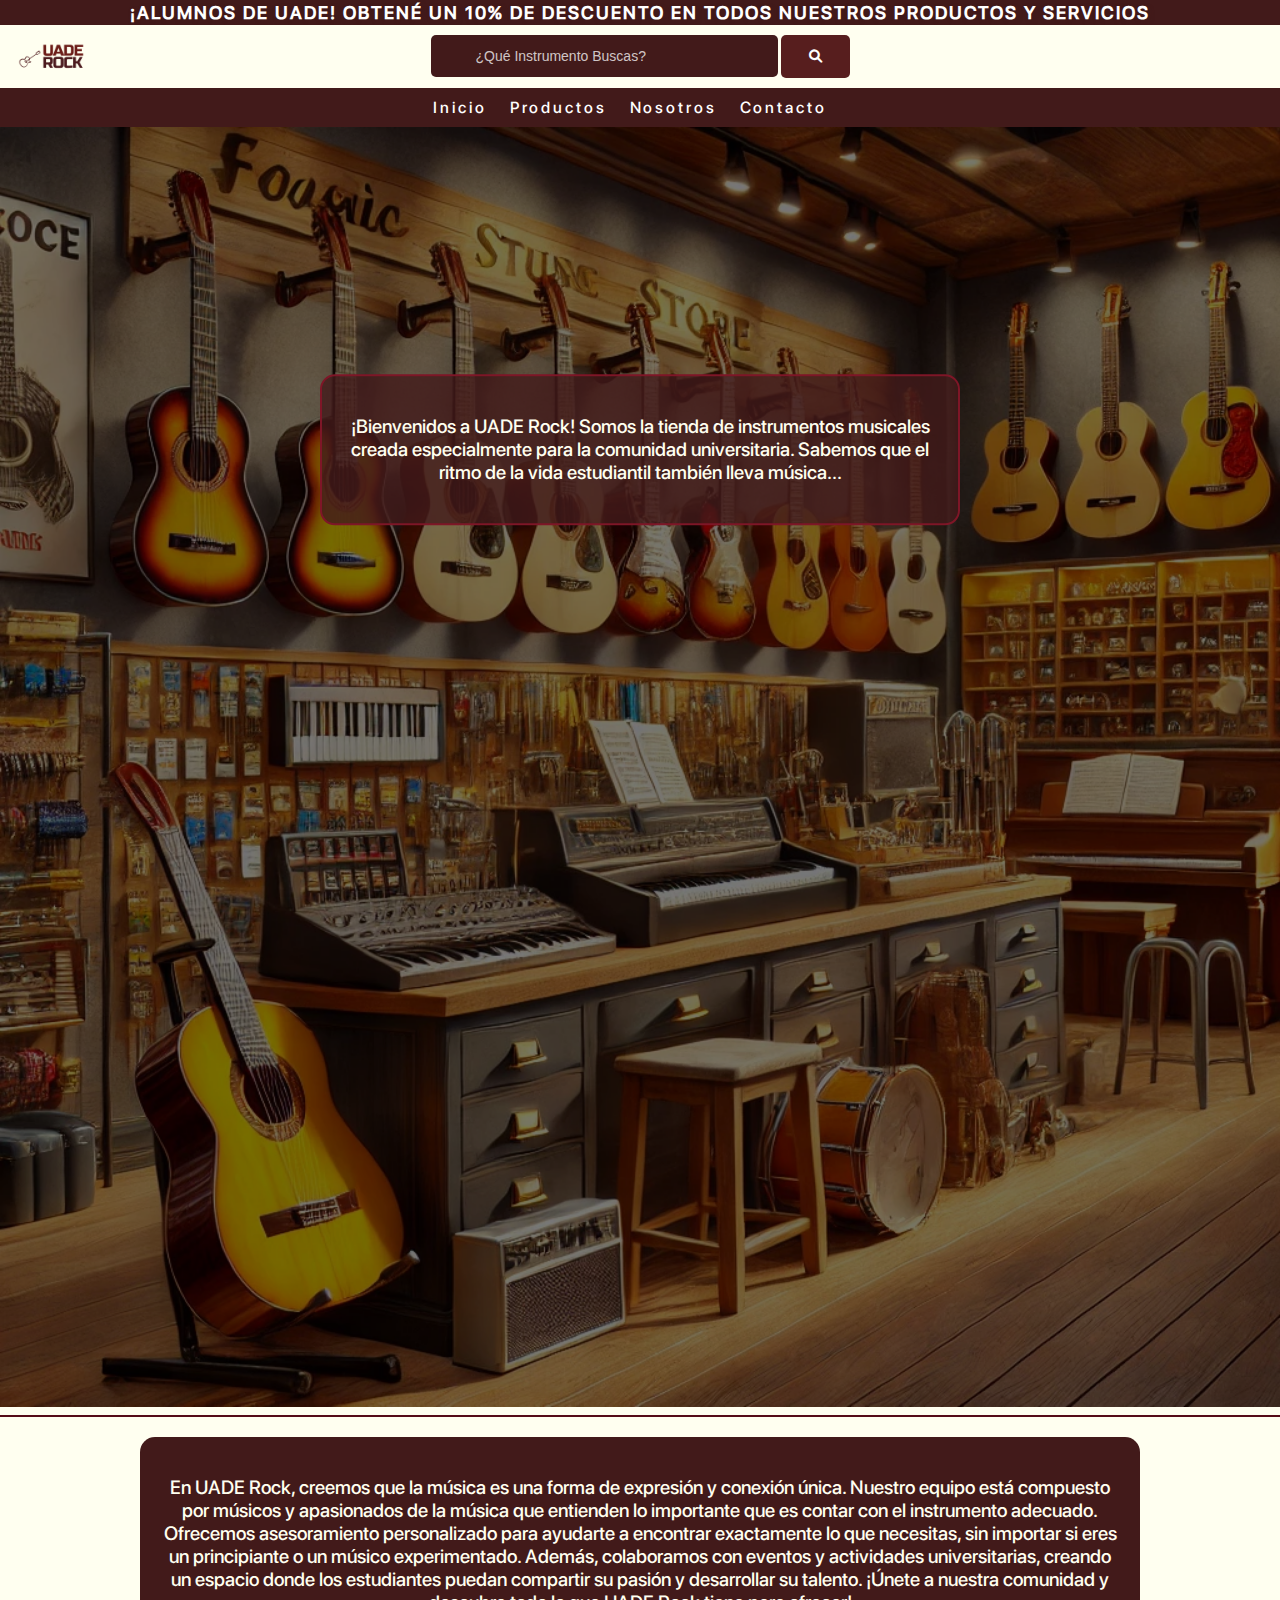
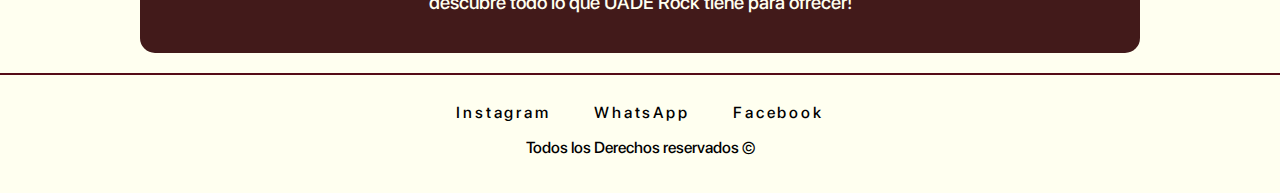
<file: index.html>
<!DOCTYPE html>
    <html lang="en">
    <head>
        <meta charset="UTF-8">
        <meta name="viewport" content="width=device-width, initial-scale=1.0">
        <title>Inicio</title>
        <link rel="stylesheet" href="https://cdnjs.cloudflare.com/ajax/libs/font-awesome/6.0.0-beta3/css/all.min.css">
        <link rel="stylesheet" href="CSS/style.css">
    </head>
    <body>

            <header id="header">
                <div id="headerRow">
                    <span>¡ALUMNOS DE UADE! OBTENÉ UN 10% DE DESCUENTO EN TODOS NUESTROS PRODUCTOS Y SERVICIOS</span>
                </div>
                
                <div id="titulo">
                    <a href="index.html" style="display: inline-block;">
                        <img src="resources/uaderock.png" alt="Logo" style="vertical-align: middle;">
                    </a>
                    <div class="search-container">
                        <input id="inputBuscar" type="text" placeholder="¿Qué Instrumento Buscas?">
                        <button class="btn buscar" id="searchButton"><i class="fas fa-search"></i></button>
                    </div>
                    <br>
                </div>
            <nav>
                <div id="navContainer">
                    <div id="navId">
                        <a class="nav1" href="index.html">Inicio</a>
                        <a class="nav1" href="HTML/products.html">Productos</a>
                        <a class="nav1" href="#parrafo2">Nosotros</a>
                        <a class="nav1" href="HTML/contact.html">Contacto</a>
                    </div>
                </div>
                
            </nav>
        </header>

        <div id="image">
            <img src="resources/local.png" alt="Imagen principal">
        </div>
        
        <hr>
        <div id="parrafo1">
            <p>¡Bienvenidos a UADE Rock! Somos la tienda de instrumentos musicales creada especialmente para la comunidad universitaria. Sabemos que el ritmo de la vida estudiantil también lleva música...</p>
        </div>
        <div id="parrafo2">
            <p>En UADE Rock, creemos que la música es una forma de expresión y conexión única. Nuestro equipo está compuesto por músicos y apasionados de la música que entienden lo importante que es contar con el instrumento adecuado. Ofrecemos asesoramiento personalizado para ayudarte a encontrar exactamente lo que necesitas, sin importar si eres un principiante o un músico experimentado. Además, colaboramos con eventos y actividades universitarias, creando un espacio donde los estudiantes puedan compartir su pasión y desarrollar su talento. ¡Únete a nuestra comunidad y descubre todo lo que UADE Rock tiene para ofrecer!</p>
        </div>
        
        <hr>

        <footer id="footer">
            <a href="https://www.instagram.com/" target="_blank">Instagram</a>
            <a href="https://www.whatsapp.com/" target="_blank">WhatsApp</a>
            <a href="https://www.facebook.com/" target="_blank">Facebook</a>
            <p>Todos los Derechos reservados ©</p>
        </footer>

        <script>
            document.getElementById('searchButton').addEventListener('click', function() {
                var searchQuery = document.getElementById('inputBuscar').value.trim();
                if (searchQuery) {
                    window.location.href = 'HTML/products.html?search=' + encodeURIComponent(searchQuery);
                }
            });

            document.getElementById('inputBuscar').addEventListener('keypress', function(e) {
                if (e.key === 'Enter') {
                    e.preventDefault(); 
                    var searchQuery = document.getElementById('inputBuscar').value.trim();
                    if (searchQuery) {
                        window.location.href = 'HTML/products.html?search=' + encodeURIComponent(searchQuery);
                    }
                }
            });
        </script>
        
    </body>
    </html>
</file>
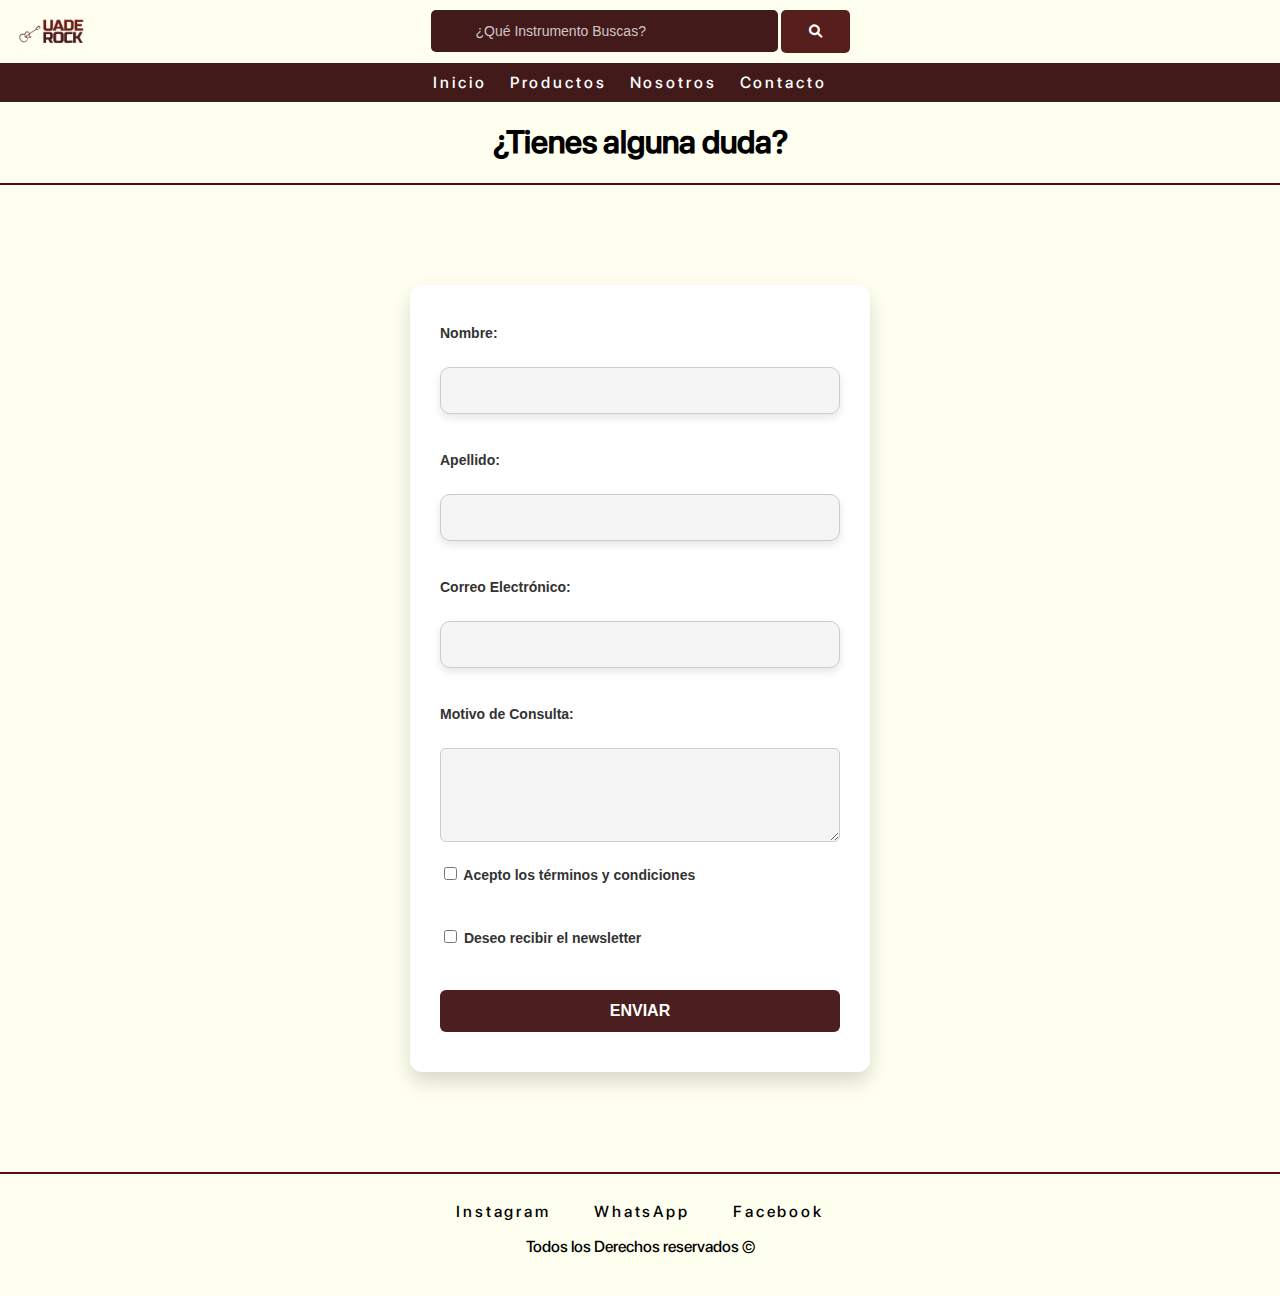
<file: HTML/contact.html>
<!DOCTYPE html>
<html lang="es">
<head>
    <meta charset="UTF-8">
    <meta name="viewport" content="width=device-width, initial-scale=1.0">
    <title>Contacto</title>
    <link rel="stylesheet" href="https://cdnjs.cloudflare.com/ajax/libs/font-awesome/6.0.0-beta3/css/all.min.css">
    <link rel="stylesheet" href="../CSS/styles2.css">
    <link rel="stylesheet" href="../CSS/style.css">
</head>
<body>

    <div id="titulo">
        <a href="../index.html" style="display: inline-block;">
            <img src="../resources/uaderock.png" alt="Logo" style="vertical-align: middle;">
        </a>
        <div class="search-container">
            <input id="inputBuscar" type="text" placeholder="¿Qué Instrumento Buscas?">
            <button class="btn buscar" id="searchButton"><i class="fas fa-search"></i></button>
        </div>
        <br>
    </div>        <nav>
            <div id="navContainer">
                <div id="navId">
                    <a class="nav1" href="../index.html">Inicio</a>
                    <a class="nav1" href="products.html">Productos</a>
                    <a class="nav1" href="../index.html#parrafo2">Nosotros</a>
                    <a class="nav1" href="contact.html">Contacto</a>
                </div>
            </div>
        </nav>
    </header>
    
 
            <h1 style="color: black; text-align: center;">¿Tienes alguna duda?</h1>
    <hr>
    <div id="formularioContacto">
        
        <form onsubmit="return nomAp(event)">
            <label for="nombre">Nombre:</label><br>
            <input type="text" id="nombre" name="nombre" required><br><br>

            <label for="apellido">Apellido:</label><br>
            <input type="text" id="apellido" name="apellido" required><br><br>

            <label for="email">Correo Electrónico:</label><br>
            <input type="email" id="email" name="email" required><br><br>

            <label for="motivo">Motivo de Consulta:</label><br>
            <textarea id="motivo" name="motivo" rows="4" required></textarea><br><br>

            <label>
                <input type="checkbox" id="terminos" name="terminos" required> 
                Acepto los términos y condiciones
            </label><br><br>

            <label>
                <input type="checkbox" id="newsletter" name="newsletter">
                Deseo recibir el newsletter
            </label><br><br>

            <button type="submit" id="envioForm">Enviar</button>
        </form>
    </div>
    <hr>
    <footer id="footer1">
        <a href="https://www.instagram.com/" target="_blank">Instagram</a>
        <a href="https://www.whatsapp.com/" target="_blank">WhatsApp</a>
        <a href="https://www.facebook.com/" target="_blank">Facebook</a>
        <p>Todos los Derechos reservados ©</p>
    </footer>
    <script src="../js/page.js"></script>


</body>

</html>
</file>
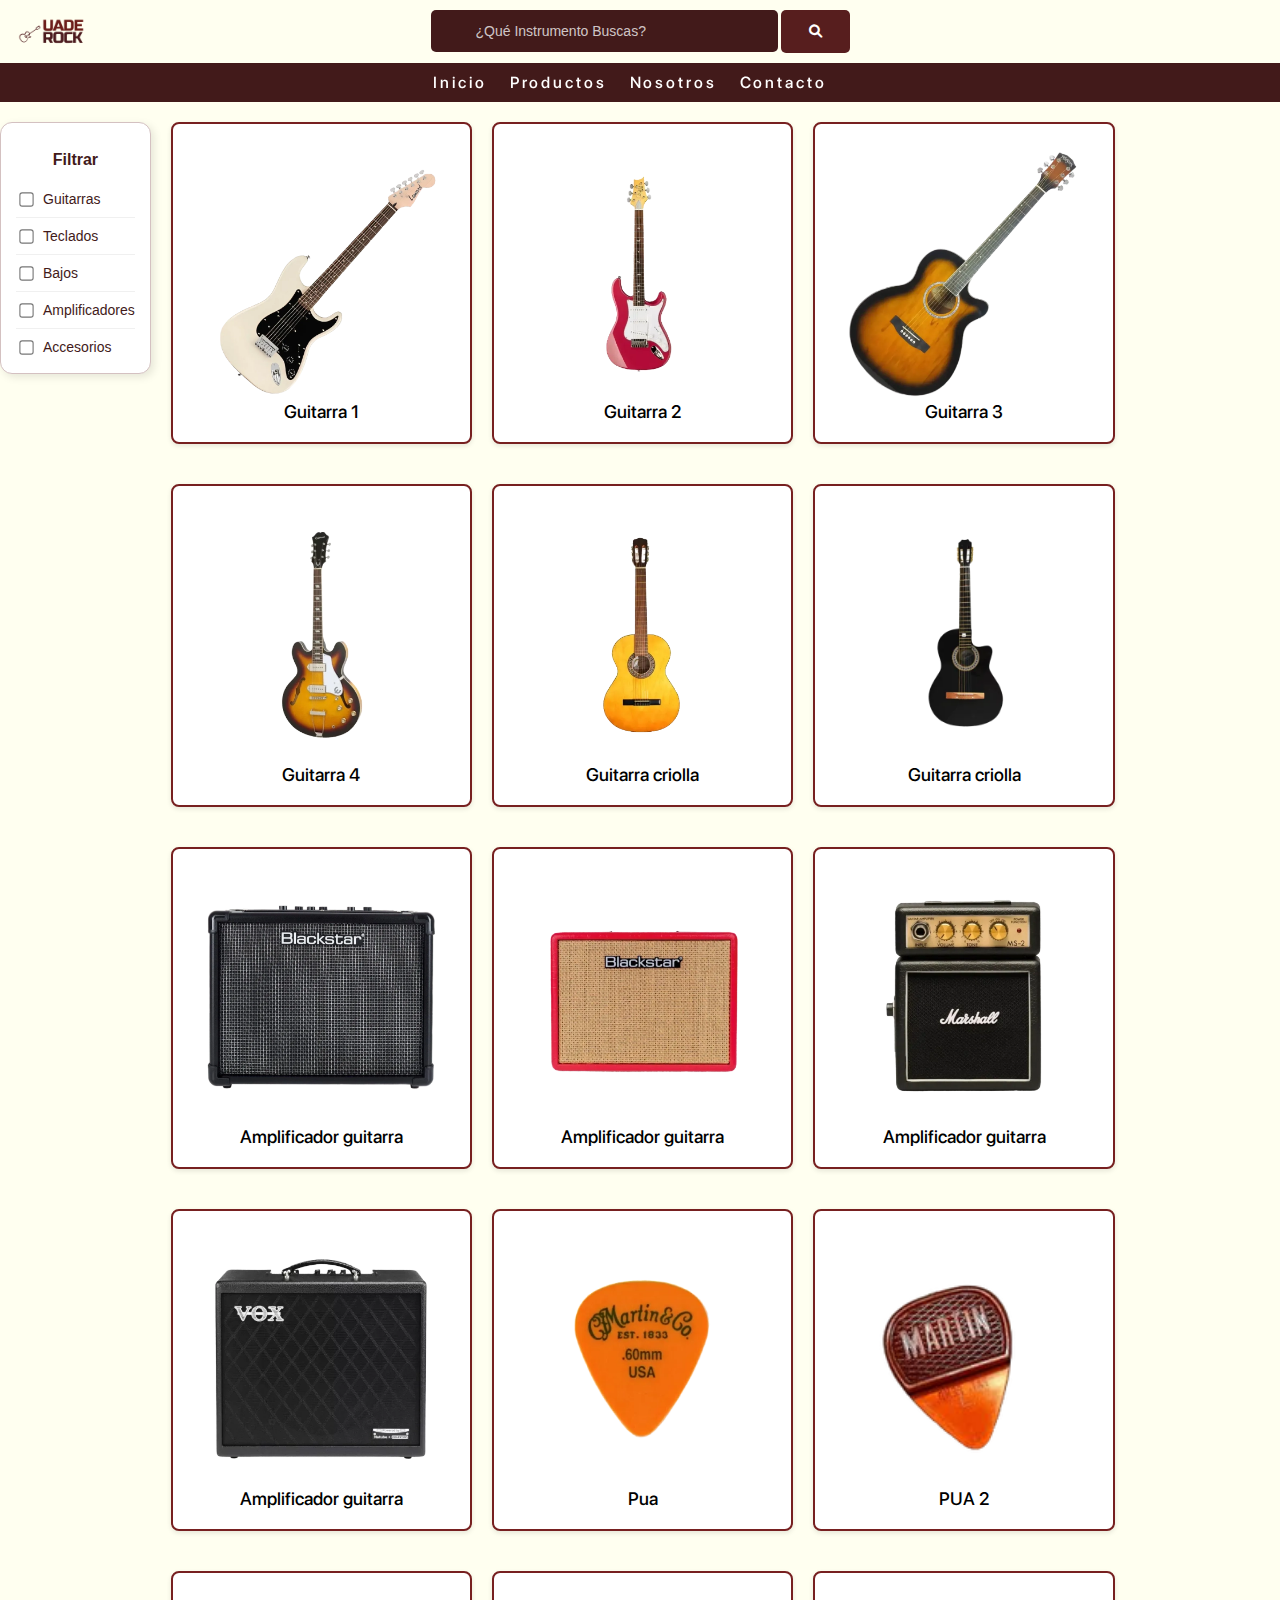
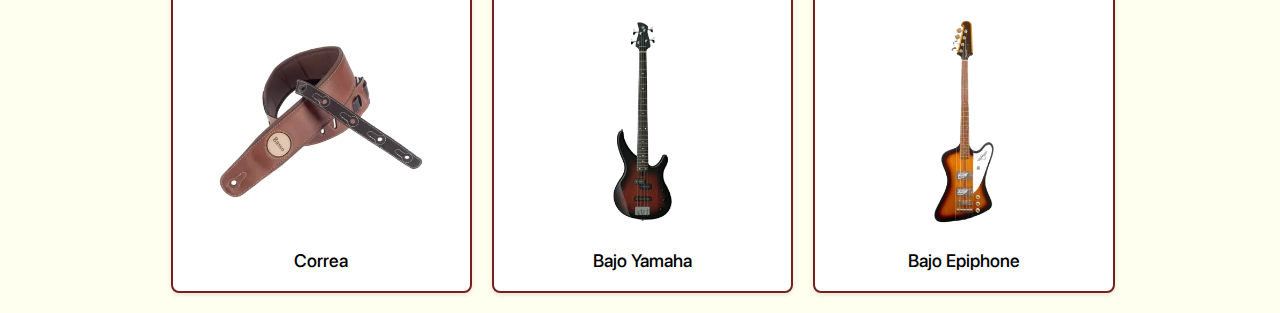
<file: HTML/products.html>
<!DOCTYPE html>
<html lang="es">
<head>
    <meta charset="UTF-8">
    <meta name="viewport" content="width=device-width, initial-scale=1.0">
    <title>Productos</title>
    <link rel="stylesheet" href="https://cdnjs.cloudflare.com/ajax/libs/font-awesome/6.0.0-beta3/css/all.min.css">
    <link rel="stylesheet" href="../CSS/styles2.css">
    <link rel="stylesheet" href="../CSS/style.css">
    <script src="https://code.jquery.com/jquery-3.6.0.min.js"></script>
</head>
<body>

    <header id="header">
        <div id="titulo">
            <a href="../index.html" style="display: inline-block;">
                <img src="../resources/uaderock.png" alt="Logo" style="vertical-align: middle;">
            </a>
            <div class="search-container">
                <input id="inputBuscar" type="text" placeholder="¿Qué Instrumento Buscas?">
                <button class="btn buscar" id="searchButton"><i class="fas fa-search"></i></button>
            </div>
            <br>
        </div>
        <nav>
            <div id="navContainer">
                <div id="navId">
                    <a class="nav1" href="../index.html">Inicio</a>
                    <a class="nav1" href="products.html">Productos</a>
                    <a class="nav1" href="../index.html#parrafo2">Nosotros</a>
                    <a class="nav1" href="contact.html">Contacto</a>
                </div>
            </div>
        </nav>
    </header>

    <main style="display: flex;">
        <aside class="filter">
            <h2>Filtrar</h2>
            <div class="filter-options">
                <label>
                    <input type="checkbox" class="category-filter" value="guitarras">
                    Guitarras
                </label>
                <label>
                    <input type="checkbox" class="category-filter" value="teclados">
                    Teclados
                </label>
                <label>
                    <input type="checkbox" class="category-filter" value="bajos">
                    Bajos
                </label>
                <label>
                    <input type="checkbox" class="category-filter" value="amplis">
                    Amplificadores
                </label>
                <label>
                    <input type="checkbox" class="category-filter" value="accesorios">
                    Accesorios
                </label>
            </div>
        </aside>
        
        <section class="products flex-container">
            <div class="card guitarras"><img src="../resources/guitarra 1.webp" alt="guitarra">Guitarra 1</div>
            <div class="card guitarras"><img src="../resources/guitarra 2.webp" alt="guitarra">Guitarra 2</div>
            <div class="card guitarras"><img src="../resources/guitarra 3.webp" alt="guitarra">Guitarra 3</div>
            <div class="card guitarras"><img src="../resources/guitarra 4.webp" alt="guitarra">Guitarra 4</div>
            <div class="card guitarras"><img src="../resources/criolla 1.webp" alt="guitarra">Guitarra criolla</div>
            <div class="card guitarras"><img src="../resources/criolla 2.webp" alt="guitarra">Guitarra criolla</div>
            <div class="card amplis "><img src="../resources/ampli 1.webp" alt="amplificador">Amplificador guitarra</div>
            <div class="card amplis"><img src="../resources/ampli 2.webp" alt="amplificador">Amplificador guitarra</div>
            <div class="card amplis"><img src="../resources/ampli 3.webp" alt="amplificador">Amplificador guitarra</div>
            <div class="card amplis"><img src="../resources/ampli 4.webp" alt="amplificador">Amplificador guitarra</div>
            <div class="card accesorios"><img src="../resources/pua.webp" alt="pua">Pua</div>
            <div class="card accesorios"><img src="../resources/images-6CbKhCRZb-transformed.png" alt="pua">PUA 2</div>
            <div class="card accesorios"><img src="../resources/correa.webp" alt="correa">Correa</div>
            <div class="card bajos"><img src="../resources/bajo 1.webp" alt="bajo">Bajo Yamaha</div>
            <div class="card bajos"><img src="../resources/bajo 2.webp" alt="bajo">Bajo Epiphone</div>
            <div class="no-disponible" style="display: none; text-align: center; font-weight: bold; color: #772020;">
                Producto no disponible
            </div>
        </section>
        
       
    </main>

    <script src="../js/page.js"></script>

</body>
</html>
</file>
<file: CSS/style.css>
@font-face {
    font-family: 'podium';
    src: url('../resources/SFPRODISPLAYMEDIUM.OTF') format('truetype');
}
body {
    background-color: #fffff0;
    margin: 0;
    font-family: 'Playfair Display', serif;
    color: #fffff0;
    font-family: podium;
    
}

h1 {
    color: #fffff0;
}

#header {
    background-color: #fffff0;
    position: sticky;
    top: 0;
    z-index: 10;
}
#headerRow {
    background-color: #421a1a; 
    color: #ffffff;
    text-align: center;
    padding: 2px 0; 
    font-size: 18px; 
    font-weight: bold; 
    letter-spacing: 2px;
    overflow: hidden;
    position: relative;
}

#headerRow span {
    display: inline-block;
    white-space: nowrap;
    animation: moveText 10s linear infinite; 
    text-shadow: 2px 2px 4px #421a1a;
}

@keyframes moveText {
    0% {
        transform: translateX(100%);
    }
    100% {
        transform: translateX(-100%); 
    }
}

#titulo {
    display: flex;
    align-items: center;
    justify-content: center;
    background-color: #fffff0;
    padding: 10px;
    position: relative; 
}

#titulo a {
    position: absolute;
    left: 10px; 
}

#titulo a img {
    width: 100px;
    height: auto;
}

#titulo h1 {
    margin: 0;
    padding: 0;
    color: #421a1a;
}


#inputBuscar {
    width: 300px;
    height: 40px;
    background: #421a1a ;
    border: none;
    font-size: 14px;
    color: #fffff0;
    padding-left: 45px;
    border-radius: 5px;
    align-items: center;
}




nav { 
    background-color: #421a1a;
    padding: 10px;
}

#navContainer {
    position: relative; 
    width: 100%;
}

#navId {
    text-align: center; 
}

.nav1 {
    padding-right: 20px;
    color: #fff; 
    text-decoration: none; 
    display: inline-block; 
}

.nav1:hover {
    color: #c0341eb1;
}

.nav-icons {
    position: absolute; 
    right: 12px;
    top: 50%; 
    transform: translateY(-50%); 
}

.nav-icon {
    color: #fff; 
    margin-left: 20px; 
    text-decoration: none; 
}

.nav-icon i {
    font-size: 20px;
}


.nav-icon:hover {
    color: #c0341eb1; /
}

.btn {
    border: none;
    color: white;
    padding: 14px 28px;
    cursor: pointer;
    border-radius: 5px;
}

.buscar {
    background-color: #571e1e;
}

.buscar:hover {
    background: #550c18;
}

a {
    text-decoration: none;
    color: #ffffff;
    letter-spacing: 0.18em;
}

#image {
    position: relative;
    display: flex;
    justify-content: center;
    align-items: center;
}

#image img {
    width: 100%;
    height: auto;
    display: block;
}

#parrafo1 {
    position: absolute;
    top: 50%;
    left: 50%;
    transform: translate(-50%, -50%);
    font-size: larger;
    padding: 20px;
    max-width: 80ch;
    background-color: rgba(66, 26, 26, 0.8); 
    color: #fffff0;
    text-align: center;
    border-radius: 15px;
    border: 2px solid #7e1627;
}

img{
    height: auto;
    width: 100%;
    display: block;
    
}



#parrafo2{
    font-size: larger;
    padding: 20px;
    color: #fffff0;
    max-width: 80ch;
    background-color: #421a1a;
    text-align: center;
    margin: 20px auto;
    border-radius: 15px;
    border-color: #7e1627;
}
hr {
    background-color: #550c18;
    border: 1.5px solid #550c18;
}

footer {
    text-align: center;
    padding: 20px 0;
}

footer a {
    color: #000000;
    margin: 20px;
}	
footer a:hover {
    color: #7e1627;
}	

 

footer p {
    
    color: #000000;
}

#pDiseño {
    font-size: 15px;
    color: #000000;
}

#inputBuscar::placeholder
{
    color: #ffffffc3;
}

#formularioContacto textarea {
    width: 100%;
    padding: 12px;
    box-sizing: border-box;
    border: 1px solid #ccc;
    border-radius: 6px; 
    font-size: 15px;
    color: #333;
    background-color: #f5f5f5; 
    outline: none;
    transition: border-color 0.3s ease; 
}


#formularioContacto {
    background-color: #ffffff; 
    padding: 40px 30px;
    max-width: 400px;
    margin: 100px auto;
    border-radius: 12px;
    box-shadow: 0px 10px 20px rgba(0, 0, 0, 0.15); 
    text-align: center;
    font-family: 'Arial', sans-serif;
}


#formularioContacto img {
    max-width: 80px; 
    margin-bottom: 20px;
}

#formularioContacto h2 {
    font-size: 24px;
    font-weight: bold;
    color: #4a4a4a;
    margin-bottom: 20px;
}

/* Etiquetas */
#formularioContacto label {
    font-size: 14px;
    font-weight: bold;
    color: #333333;
    text-align: left;
    width: 100%;
    display: block;
    margin-bottom: 8px;
}

#formularioContacto input[type="text"],
#formularioContacto input[type="password"],
#formularioContacto input[type="email"] {
    width: 100%;
    padding: 12px;
    margin-bottom: 20px;
    border: 1px solid #ccc;
    border-radius: 8px; 
    font-size: 14px;
    color: #333;
    background-color: #f9f9f9; 
    outline: none;
    box-sizing: border-box;
    transition: all 0.3s ease; 
}

#formularioContacto input[type="text"],
#formularioContacto input[type="password"],
#formularioContacto input[type="email"] {
    width: 100%;
    padding: 14px 16px;
    margin-bottom: 20px;
    border: 1px solid #ccc;
    border-radius: 10px; 
    font-size: 15px;
    color: #333;
    background-color: #f5f5f5; 
    outline: none;
    transition: all 0.3s ease; 
    box-shadow: 0px 4px 8px rgba(0, 0, 0, 0.1);
}

#formularioContacto input[type="text"]:focus,
#formularioContacto input[type="password"]:focus,
#formularioContacto input[type="email"]:focus

#formularioContacto button {
    width: 100%;
    padding: 12px;
    background-color: #4b1f1f; 
    color: #ffffff;
    font-size: 16px;
    border: none;
    border-radius: 6px;
    cursor: pointer;
    font-weight: bold;
    text-transform: uppercase;
    transition: background-color 0.3s ease; 
}

#formularioContacto textarea:focus {
    border-color: #4b1f1f; 
}

#formularioContacto button {
    width: 100%;
    padding: 12px;
    background-color: #4b1f1f;
    color: #ffffff;
    font-size: 16px;
    border: none;
    border-radius: 6px; 
    cursor: pointer;
    font-weight: bold;
    text-transform: uppercase;
    transition: background-color 0.3s ease; 
}

#formularioContacto button:hover {
    background-color: #3a1818; 
}

#formularioContacto input::placeholder,
#formularioContacto textarea::placeholder {
    color: #aaa;
    font-style: italic;
}

#formularioContacto .footer-text {
    font-size: 12px;
    color: #888888;
    margin-top: 15px;
}

@keyframes fadeIn {
    from {
        opacity: 0;
        transform: translateY(-10px);
    }
    to {
        opacity: 1;
        transform: translateY(0);
    }
}

#formularioContacto {
    animation: fadeIn 0.6s ease-in-out; 
}


.filter {
    background-color: #fff;
    padding: 15px;
    border-radius: 12px;
    box-shadow: 0 4px 10px rgba(0, 0, 0, 0.15);
    border: 1px solid #ccc;
    font-family: Arial, sans-serif;
    position: relative;
margin-top: 20px;
    margin-right: 20px;
    display: inline-block;
    max-width: 100%;
    max-height: 220px; 
}

.filter h2 {
    font-size: 16px;
    font-weight: bold;
    color: #421a1a;
    margin-bottom: 12px;
    text-align: center;
}

.filter-options label {
    display: flex;
    align-items: center;
    font-size: 14px;
    color: #421a1a;
    padding: 6px 0;
    border-bottom: 1px solid #f0f0f0;
    cursor: pointer;
    transition: background-color 0.2s ease, color 0.2s ease;
    min-height: 24px; 
}

.filter-options label:last-child {
    border-bottom: none;
}

.filter input[type="checkbox"] {
    margin-right: 10px;
    accent-color: #421a1a;
    transform: scale(1.1);
}

.filter-options label:hover {
    background-color: #f7f7f7;
    color: #421a1a;
}

.filter {
    border: 1px solid #d4c1c1;
    box-shadow: 3px 3px 8px rgba(0, 0, 0, 0.1);
}

.main-content {
    display: flex;
    align-items: flex-start;
}



@media (max-width: 768px) {
    #headerRow {
        font-size: 14px; 
        padding: 5px 0;  
    }

    #titulo {
        flex-direction: column; 
        padding: 15px;
    }

    #titulo a img {
        width: 80px; 
    }

    #inputBuscar {
        width: 100%;  
        margin-bottom: 10px;
    }

    .search-container {
        display: flex;
        flex-direction: column;
        align-items: center;
    }

    #navContainer {
        padding: 5px;
    }

    #navId {
        display: flex;
        flex-direction: column; 
        align-items: center;
    }

    .nav1 {
        padding-right: 0;
        margin: 5px 0;
    }

    .nav-icons {
        display: none; 
    }

    #image img {
        width: 100%; 
        height: auto;
    }

    #parrafo1, #parrafo2 {
        font-size: 16px;
        padding: 15px;
        max-width: 90%; 
        margin: 10px auto;
    }

    #formularioContacto {
        width: 90%; 
        padding: 20px;
    }

    #formularioContacto input[type="text"],
    #formularioContacto input[type="password"],
    #formularioContacto input[type="email"],
    #formularioContacto button,
    #formularioContacto textarea {
        font-size: 14px; 
    }

    footer {
        padding: 10px;
    }

    footer a {
        margin: 10px; 
        font-size: 14px; 
    }

    footer p {
        font-size: 14px; 
    }
}

@media (max-width: 480px) {
    #titulo a img {
        width: 60px; 
    }

    #inputBuscar {
        width: 100%; 
    }

    #parrafo1, #parrafo2 {
        font-size: 14px;
        padding: 10px;  
    }

    footer a {
        font-size: 12px; 
    }

    footer p {
        font-size: 12px;
    }

    .filter {
        margin-right: 10px; 
        max-width: 100%; 
    }

    .main-content {
        flex-direction: column; 
    }
}
</file>
<file: CSS/styles2.css>
/*  */
.container {
    text-align: center;
}
.loader {
    border: 16px solid #c0341e;
    border-top: 16px solid rgb(158, 29, 6);
    border-radius: 50%;
    width: 80px;
    height: 80px;
    animation: spin 2s linear infinite;
    
    position: sticky; 
    top: 50%; 
    left: 47%; 
    transform: translate(-50%, -50%); 
}
@keyframes spin {
    0% {
        transform: rotate(0deg);
    }
    100% {
        transform: rotate(360deg);
    }
}
image {
    display: flex;
    justify-content: center;
    align-items: center;
    
}

.flex-container {
    display: flex;
    justify-content: flex-start; 
    align-items: flex-start;
    flex-wrap: wrap; 
    gap: 20px;
    margin-top: 20px; 
    width: 100%;
}

.card {
    background-color: white;
    border: 2px solid #772020;
    border-radius: 8px;
    padding: 20px;
    width: calc(25% - 20px); 
    box-shadow: 0 2px 5px rgba(0, 0, 0, 0.1);
    text-align: center;
    color: black;
    font-size: 18px;
    margin-bottom: 20px; 
    overflow: hidden; 
    transition: transform 0.3s ease; 
}

.card img {
    width: 100%;
    height: auto;
    transition: transform 0.3s ease; 
}

.card:hover img {
    transform: scale(1.2); 
    transform-origin: center center;
}

.card.guitarras, .card.teclados, .card.bajos, .card.amplis, .card.accesorios {
    display: block; 
    opacity: 1; 
}


.no-disponible {
    background-color: white;
    border: 2px solid #772020;
    border-radius: 8px;
    padding: 20px;
    width: calc(25% - 20px); 
    box-shadow: 0 2px 5px rgba(0, 0, 0, 0.1);
    text-align: center;
    color: black;
    font-size: 18px;
    margin-bottom: 20px; 
    overflow: hidden; 
    transition: transform 0.3s ease;
    display: block; 
    opacity: 1; 
    position: fixed;
    top: 50%;
    left: 50%; 
    transform: translate(-50%, -50%);
}

.filter-hidden {
    display: none;
}
</file>
